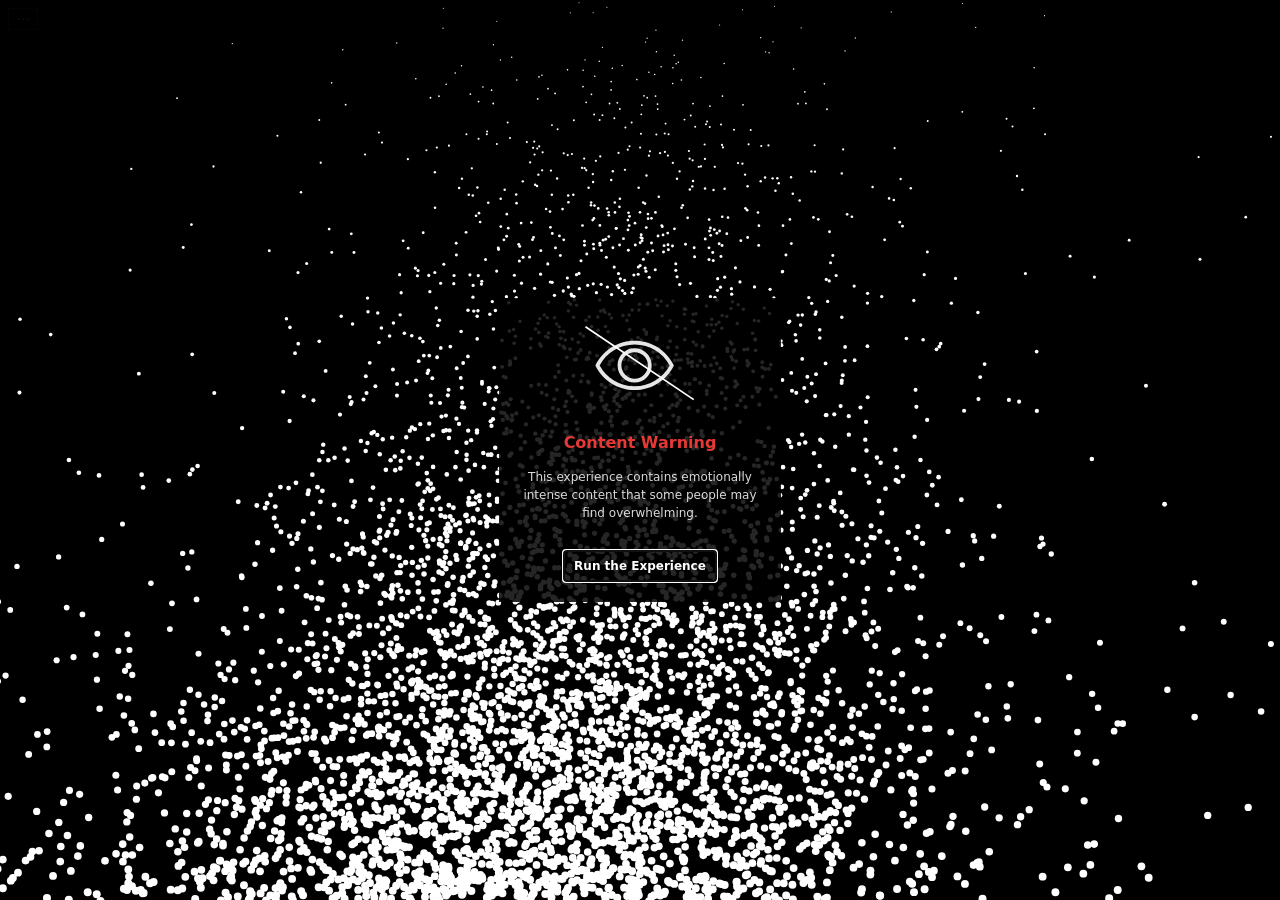
<file: index.html>
<!DOCTYPE html>
<html lang="en">
<head>
<meta charset="UTF-8">
<meta name="viewport" content="width=device-width, initial-scale=1, maximum-scale=1, user-scalable=no, viewport-fit=cover">
<title>Sculpting the Silence</title>
<link rel="stylesheet" href="css/global.css">
</head>
<body>

  <!-- Persistent background point field, sits behind every stage's .frame
       (but above each stage's own .background-layer). Driven by js/field.js
       via window.Field; each stage wires up its own timing. -->
  <canvas id="field-canvas" class="field-canvas"></canvas>

  <!-- Round 8, item 4 — every dev/testing control is tucked behind this
       single "more" toggle: near-invisible, top-left, pulled out of the
       normal tab order (tabindex="-1") — not part of the exhibition flow
       a regular visitor would ever see or reach. See shared.js's
       setupDevMoreMenu(). -->
  <button type="button" class="dev-more-toggle" id="dev-more-toggle-btn" tabindex="-1" aria-label="Dev tools">&#8943;</button>

  <div class="dev-more-panel" id="dev-more-panel" hidden>
    <div class="dev-more-panel__section">
      <p class="dev-more-panel__heading">Stages</p>
      <!-- Dev/testing only: one button per stage, jumps straight there,
           skipping everything before it. See shared.js's
           setupDevStageSkipButtons() — populated there, empty here since
           the button count follows TOTAL_STAGES rather than being
           hardcoded. -->
      <div class="dev-stage-skip" id="dev-stage-skip"></div>
    </div>

    <div class="dev-more-panel__section">
      <p class="dev-more-panel__heading">Settings</p>
      <!-- Dev/testing only: on-screen buttons that toggle frame/field
           visibility live, independent of the ?screen= URL param (which
           can still be used to set the initial state), plus a manual
           full-reload reset and a one-click entries-registry clear. See
           shared.js's setupDevScreenToggleButtons()/
           setupDevResetEntriesButton()/setupDevRefreshButton(). -->
      <div class="dev-screen-toggles" id="dev-screen-toggles">
        <button type="button" class="dev-screen-toggles__btn" id="dev-toggle-frame-btn">Frame</button>
        <button type="button" class="dev-screen-toggles__btn" id="dev-toggle-field-btn">Field</button>
        <button type="button" class="dev-screen-toggles__btn" id="dev-reset-entries-btn">Reset entries</button>
        <button type="button" class="dev-screen-toggles__btn" id="dev-refresh-btn">Refresh</button>
      </div>
    </div>
  </div>

  <!-- Stage 1: Content Warning -->
  <section id="stage-1" class="stage stage-1 is-active" data-stage="1">
    <div class="background-layer" style="background-image: url('assets/images/s1_banner_sensitive_content_img.png');"></div>
    <div class="frame">
      <!-- See .moment-content-box in global.css — replaces the old
           .frame--intro frosted-blur treatment (removed) with the same
           dark panel used everywhere else. -->
      <div class="moment-content-box moment-content-box--s1-warning">
        <img class="stage-1__icon" src="assets/icons/s1_sensetive_content_icon.svg" alt="" width="110" height="91">
        <h1 class="frame__title stage-1__title">Content Warning</h1>
        <p class="frame__body stage-1__body">This experience contains emotionally intense content that some people may find overwhelming.</p>
        <button type="button" class="button" id="stage-1-continue-btn">Run the Experience</button>
      </div>
    </div>
  </section>

  <!-- Stage 2: automatic sequence — social feeds video, blackout graph, gunfire warning -->
  <section id="stage-2" class="stage stage-2" data-stage="2">
    <div class="background-layer stage-2__background"></div>

    <!-- Mirrors the load_anim_1/load_anim_2 spinner beats that play in
         .frame right after the video ends (see stage2.js's
         playFieldSpinnerSequence) onto the field layer itself, so the
         field-only dev screen also gets a loading indicator during that
         pause. Deliberately NOT a ".moment" — it isn't part of the
         moments[] queue below, and .moment.is-active is toggled wholesale
         by that queue's own activate(), which would otherwise fight this
         element's visibility. Always flex-centered; renders nothing when
         empty and shows the spinner exactly when STS.runSpinner populates
         it. Sits right after .background-layer so field.js's canvas
         reparenting (which also inserts immediately after
         .background-layer) lands *between* the two on first run, giving
         the stacking order background-layer, canvas, this, .frame. -->
    <div class="stage-2__moment--field-spinner" id="stage-2-field-spinner"></div>

    <div class="frame stage-2__frame">

      <div class="moment stage-2__moment stage-2__moment--video is-active" id="stage-2-moment-video" data-moment="1">
        <!-- No static autoplay attribute here — a bare autoplay video stays
             a live DOM element even while hidden (display:none doesn't
             pause media), so the browser could play it (with sound) right
             on page load once autoplay-with-sound was already permitted
             for this origin in the same session (e.g. after the idle
             reset's reload) — bypassing stage2.js's own load()+play()
             trigger entirely. Playback is driven solely by that JS trigger
             instead, exactly when stage 2's moment begins. -->
        <video id="stage-2-video" class="stage-2__video" src="assets/video/s2_protest_socialmedia_feeds_vid.mp4" playsinline preload="none"></video>
      </div>

      <!-- Reused for every spinner-only beat (load_anim_1/2 before the
           cutoff moment, and the load_anim_1 stand-in for the disabled
           s2_mom_04) — content is injected by STS.runSpinner. -->
      <div class="moment stage-2__moment stage-2__moment--spinner" id="stage-2-moment-spinner"></div>

      <div class="moment stage-2__moment stage-2__moment--cutoff" id="stage-2-moment-cutoff" data-moment="2">
        <!-- See .moment-content-box in global.css. Purely additive: same
             two children as before, unchanged. -->
        <div class="moment-content-box moment-content-box--s2-cutoff">
          <p class="frame__body" id="stage-2-cutoff-text"></p>
          <div class="counter-widget">
            <p class="counter-number" id="stage-2-counter-number"></p>
            <p class="counter-caption" id="stage-2-counter-caption"></p>
          </div>
        </div>
      </div>

      <div class="moment stage-2__moment stage-2__moment--gunfire" id="stage-2-moment-gunfire" data-moment="3">
        <!-- See .moment-content-box in global.css. Purely additive: same
             three children as before, unchanged (currently unused while
             ENABLE_S2_MOM_04 is false in stage2.js). -->
        <div class="moment-content-box moment-content-box--s2-gunfire">
          <p class="frame__body" id="stage-2-gunfire-text"></p>
          <div class="waveform-indicator" id="stage-2-waveform">
            <span class="waveform-indicator__bar"></span>
            <span class="waveform-indicator__bar"></span>
            <span class="waveform-indicator__bar"></span>
            <span class="waveform-indicator__bar"></span>
            <span class="waveform-indicator__bar"></span>
            <span class="waveform-indicator__bar"></span>
            <span class="waveform-indicator__bar"></span>
            <span class="waveform-indicator__bar"></span>
            <span class="waveform-indicator__bar"></span>
            <span class="waveform-indicator__bar"></span>
            <span class="waveform-indicator__bar"></span>
            <span class="waveform-indicator__bar"></span>
            <span class="waveform-indicator__bar"></span>
            <span class="waveform-indicator__bar"></span>
          </div>
          <audio id="stage-2-gunshot-audio" src="assets/audio/s2_gunshot_warning_snd.mp3" preload="none"></audio>
        </div>
      </div>

    </div>

    <div class="moment stage-2__moment--blackout" id="stage-2-moment-blackout"></div>
  </section>

  <!-- Stage 3: message moments — button-driven attempt ladders -->
  <section id="stage-3" class="stage stage-3" data-stage="3">
    <div class="background-layer stage-3__background"></div>
    <div class="frame stage-3__frame">
      <div class="message-moment" id="stage-3-moment-mount"></div>
    </div>
    <audio id="stage-3-gunshot-audio" src="assets/audio/s3_gunshot_snd.mp3" preload="none" loop></audio>
    <audio id="stage-3-underscore-audio" src="assets/audio/s3_underscore_loop.mp3" preload="none" loop></audio>
  </section>

  <!-- Stage 4: name moments — button-driven, ending in one auto-advancing moment -->
  <section id="stage-4" class="stage stage-4" data-stage="4">
    <div class="background-layer stage-4__background"></div>
    <div class="frame stage-4__frame">
      <div class="message-moment" id="stage-4-moment-mount"></div>
    </div>
  </section>

  <!-- Stage 5: "#11780" choice screen (s4_mom_22), branching to the closing
       form (s4_mom_23) or straight past it, then the collective board (s5_mom_24) -->
  <section id="stage-5" class="stage stage-5" data-stage="5">
    <div class="background-layer stage-5__background"></div>
    <div class="frame stage-5__frame">
      <div class="message-moment" id="stage-5-moment-mount"></div>
    </div>

    <!-- s5_mom_24 — full-viewport collective board, not a .frame card.
         Hidden until s5_mom_23's closing statement finishes typing.
         PRESERVED AS A FALLBACK — the new shared final scene below is the
         current default (see stage4-5.js's USE_NEW_FINAL_SCENE flag); this
         old board is left fully intact, untouched, so flipping that flag
         back reverts to it instantly. -->
    <div class="collective-board" id="stage-5-board" hidden>
      <p class="collective-board__footer" id="stage-5-board-footer"></p>
      <button type="button" class="collective-board__export-btn" id="stage-5-board-export-btn">Export</button>
      <div class="collective-board__names" id="stage-5-board-names"></div>
      <div class="collective-board__tooltip" id="stage-5-board-tooltip" hidden></div>
    </div>

    <!-- New shared final scene (js/final-scene.js) — a fixed deterministic
         dot pattern, identical between this canvas and field.js's own
         #field-canvas once Field.startFinalScene() switches it over. A
         separate, independently toggleable section from #stage-5-board
         above, not a replacement of it. -->
    <div class="final-scene" id="stage-5-final-scene" hidden>
      <canvas id="stage-5-final-scene-canvas" class="final-scene__canvas"></canvas>
      <p class="final-scene__footer">Thank you for calling them out of silence.</p>
    </div>
  </section>

  <script src="js/shared.js"></script>
  <script src="js/final-scene.js"></script>
  <script src="js/field.js"></script>
  <script src="js/stage1.js"></script>
  <script src="js/stage2.js"></script>
  <script src="js/stage3.js"></script>
  <script src="data/seed-entries.js"></script>
  <script src="js/stage4-5.js"></script>
</body>
</html>
</file>
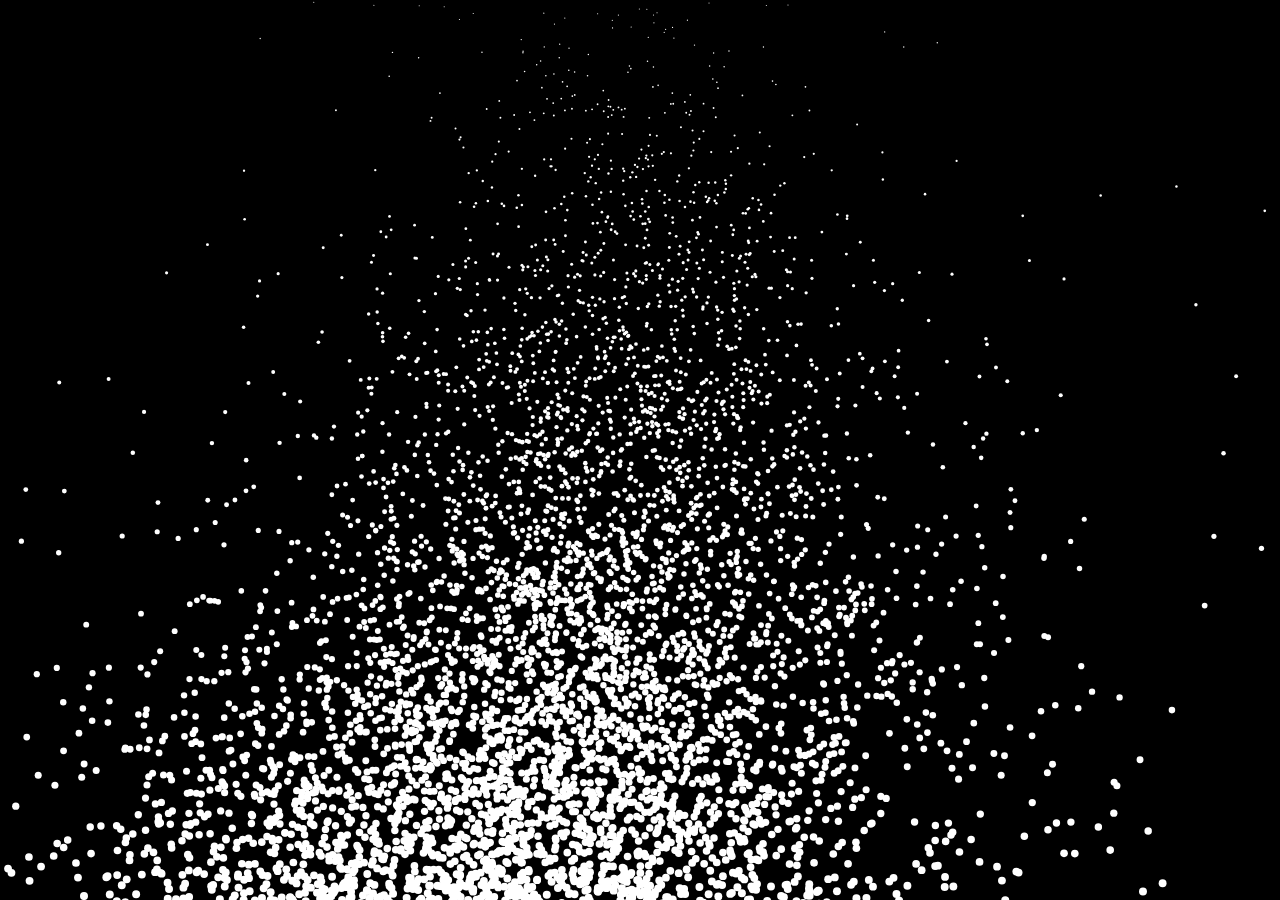
<file: prototypes/field-default.html>
<!doctype html>
<html lang="en">
<head>
<meta charset="utf-8">
<title>Point Field — Default Prototype</title>
<style>
  html, body {
    margin: 0;
    padding: 0;
    width: 100%;
    height: 100%;
    background: #000;
    overflow: hidden;
  }
  canvas {
    display: block;
    width: 100vw;
    height: 100vh;
  }
</style>
</head>
<body>
<canvas id="field"></canvas>
<script>
(function () {
  "use strict";

  // ---- Tunable constants -------------------------------------------------

  // Perspective — size gradient from the vanishing point (top) to nearest (bottom)
  var MIN_DOT_SIZE = 1;                 // px radius at the vanishing point (top)
  var MAX_DOT_SIZE = 8;                 // px radius at the nearest point (bottom)

  // The channel ("main street") — a single curved path dots flow along
  var CHANNEL_CURVE_PX = 140;           // how far left the channel drifts by the bottom
  var CHANNEL_FALLOFF = 6;              // higher = tighter channel (density falls off faster
                                         // with horizontal distance from the curve)
  var CHANNEL_CORE_BAND_FRAC = 0.025;   // width (as a fraction of screen width) of the flat
                                         // "core band" straddling the curve where density stays
                                         // at its maximum, before the falloff begins
  var DENSITY_TOP_TO_BOTTOM_BIAS = 2.4; // higher = channel density increases more steeply
                                         // toward the bottom (matches perspective)

  // Starting populations (scaled up several times over for a much denser field, while still
  // well within what canvas 2D can comfortably redraw every frame)
  var CHANNEL_DOT_COUNT = 4800;         // population 1: already inside the channel
  var SIDE_STREET_DOT_COUNT = 560;      // population 2: on-screen, outside the channel
  var SIDE_STREET_SPREAD = 3;           // how much wider than the channel's own falloff the
                                         // side-street scatter is (sparser, wider spread)
  var OFFSCREEN_DOT_COUNT = 880;        // population 3: start entirely off-screen

  // Timing — this is a ONE-TIME, bounded animation, not a loop
  var DURATION_MS = 40000;              // active window (~stage 2's video length)
  var OFFSCREEN_ENTRY_RATE = 24;        // off-screen dots entering the frame per second,
                                         // spread across the duration (never a batch) — scaled
                                         // up alongside OFFSCREEN_DOT_COUNT so entries still
                                         // finish spreading across the same ~40s window

  // Density-based speed, expressed directly in px/sec so the values here are concrete
  // regardless of viewport height
  var MIN_SPEED = 4;                    // px/sec, densest areas
  var MAX_SPEED = 5;                    // px/sec, sparsest areas
  var CONVERGE_RATE = 0.6;              // 1/sec, how fast a side-street/off-screen dot's
                                         // offset collapses into the channel at top speed

  var JITTER_AMOUNT = 1.4;              // px, idle wobble amplitude
  var JITTER_SPEED = 1.0;               // idle wobble oscillation speed multiplier
  var ENTRY_STAGGER_SECONDS = 1.5;      // small random stagger so dots of a kind don't all
                                         // start moving in perfect unison

  // Path wobble — a proportion of side-street/off-screen dots take a slightly winding path
  // toward the channel instead of a dead-straight line, via a smooth noise offset applied
  // perpendicular to their direction of travel (roughly lateral, since travel is mostly
  // top-to-bottom)
  var WOBBLE_PROPORTION = 0.4;          // fraction of non-channel dots that get any wobble at all
  var WOBBLE_AMOUNT = 34;               // px, max lateral wobble offset (strongly pronounced)
  var WOBBLE_FREQUENCY = 8;             // noise "waves" per full top-to-bottom journey —
                                         // higher = more winding/frequent turns
  // -------------------------------------------------------------------------

  var canvas = document.getElementById("field");
  var ctx = canvas.getContext("2d");

  var width = 0;
  var height = 0;

  var dots = [];
  var lastFrameTime = 0;
  var elapsedSec = 0;
  var durationSec = DURATION_MS / 1000;
  var animationDone = false;

  function resize() {
    width = window.innerWidth;
    height = window.innerHeight;
    canvas.width = width;
    canvas.height = height;
    generateDots();
    lastFrameTime = 0;
    elapsedSec = 0;
    animationDone = false;
  }

  function gaussianRandom() {
    var u = 1 - Math.random();
    var v = Math.random();
    return Math.sqrt(-2 * Math.log(u)) * Math.cos(2 * Math.PI * v);
  }

  function clamp01(v) {
    return v < 0 ? 0 : v > 1 ? 1 : v;
  }

  // x position of the channel at depth t (0 = vanishing point/top, 1 = nearest/bottom).
  // Squared term makes the curve start nearly vertical and lean gradually left with depth.
  function channelXAt(t) {
    return width / 2 - CHANNEL_CURVE_PX * (t * t);
  }

  function sizeAt(t) {
    return MIN_DOT_SIZE + (MAX_DOT_SIZE - MIN_DOT_SIZE) * clamp01(t);
  }

  // How wide the channel's falloff is at a given depth (widens with depth, perspective).
  function channelSigmaAt(t) {
    return (width / CHANNEL_FALLOFF) * (0.3 + 0.7 * clamp01(t));
  }

  // Local dot density near the channel at (t, offset): 0 (sparse) .. 1 (densest). Density is
  // flat at its maximum within a small core band straddling the curve, then falls off with
  // gaussian falloff beyond that band, rather than peaking at a single point.
  function densityAt(t, offset) {
    var sigma = channelSigmaAt(t);
    var coreHalfWidth = (width * CHANNEL_CORE_BAND_FRAC) / 2;
    var beyondCore = Math.max(0, Math.abs(offset) - coreHalfWidth);
    var lateral = Math.exp(-(beyondCore * beyondCore) / (2 * sigma * sigma));
    var vertical = Math.pow(clamp01(t), DENSITY_TOP_TO_BOTTOM_BIAS);
    return vertical * lateral;
  }

  // Forward-drift pace in px/sec: MAX_SPEED in sparse areas, easing down to MIN_SPEED as
  // density rises.
  function speedAt(t, offset) {
    var density = densityAt(t, offset);
    return MAX_SPEED - (MAX_SPEED - MIN_SPEED) * density;
  }

  // Minimal smooth 1D value noise (Perlin-style) — no external deps. Continuous and organic-
  // looking as x increases, unlike raw per-frame randomness.
  function noiseHashAt(n) {
    var s = Math.sin(n * 127.1) * 43758.5453123;
    return s - Math.floor(s);
  }

  function noise1D(x) {
    var i = Math.floor(x);
    var f = x - i;
    var u = f * f * (3 - 2 * f);
    return noiseHashAt(i) + (noiseHashAt(i + 1) - noiseHashAt(i)) * u;
  }

  // Perpendicular-to-travel wobble offset for a dot, in px. Zero for dots that weren't
  // assigned a wobble, or for channel dots (which already ride the channel itself).
  function wobbleAt(d) {
    if (!d.hasWobble) return 0;
    var n = noise1D(d.t * WOBBLE_FREQUENCY + d.noiseSeed);
    return (n - 0.5) * 2 * WOBBLE_AMOUNT;
  }

  function randomJitterPhases() {
    return {
      phaseX: Math.random() * Math.PI * 2,
      phaseY: Math.random() * Math.PI * 2,
      freqX: 0.6 + Math.random() * 0.6,
      freqY: 0.6 + Math.random() * 0.6
    };
  }

  function makeDot(t, offset, isChannelDot, entryTimeSec) {
    var phases = randomJitterPhases();
    return {
      t: t,
      offset: offset,
      isChannelDot: isChannelDot,
      entryTimeSec: entryTimeSec,
      hasWobble: !isChannelDot && Math.random() < WOBBLE_PROPORTION,
      noiseSeed: Math.random() * 1000,
      phaseX: phases.phaseX,
      phaseY: phases.phaseY,
      freqX: phases.freqX,
      freqY: phases.freqY
    };
  }

  // Population 1: already inside the channel, tightly bound to its density falloff.
  function makeChannelDot() {
    var t = Math.pow(Math.random(), 1 / DENSITY_TOP_TO_BOTTOM_BIAS);
    var offset = gaussianRandom() * channelSigmaAt(t);
    return makeDot(t, offset, true, 0);
  }

  // Population 2: on-screen, outside the channel — sparser, wider spread, no entry delay.
  function makeSideStreetDot() {
    var t = Math.random();
    var offset = gaussianRandom() * channelSigmaAt(t) * SIDE_STREET_SPREAD;
    var entryTimeSec = Math.random() * ENTRY_STAGGER_SECONDS;
    return makeDot(t, offset, false, entryTimeSec);
  }

  // A point just outside the canvas bounds, near an edge.
  function offscreenPoint() {
    var margin = Math.min(width, height) * 0.25;
    var r = Math.random();
    var x, y;
    if (r < 0.4) {
      x = -Math.random() * margin;
      y = Math.random() * height * 0.7;
    } else if (r < 0.8) {
      x = width + Math.random() * margin;
      y = Math.random() * height * 0.7;
    } else if (r < 0.9) {
      x = Math.random() * width;
      y = -Math.random() * margin;
    } else {
      x = Math.random() * width;
      y = height + Math.random() * margin * 0.5;
    }
    return { x: x, y: y };
  }

  // Population 3: start entirely off-screen, entering the frame over time at a steady rate,
  // spread across the whole duration so the edges never run dry or dump in a batch.
  function makeOffscreenDot(index) {
    var p = offscreenPoint();
    var t = clamp01(p.y / height);
    var offset = p.x - channelXAt(t);
    var entryTimeSec = (index / OFFSCREEN_ENTRY_RATE) + Math.random() * ENTRY_STAGGER_SECONDS;
    return makeDot(t, offset, false, entryTimeSec);
  }

  function generateDots() {
    dots = [];
    var i;
    for (i = 0; i < CHANNEL_DOT_COUNT; i++) dots.push(makeChannelDot());
    for (i = 0; i < SIDE_STREET_DOT_COUNT; i++) dots.push(makeSideStreetDot());
    for (i = 0; i < OFFSCREEN_DOT_COUNT; i++) dots.push(makeOffscreenDot(i));
  }

  function updateDots(dt) {
    for (var i = 0; i < dots.length; i++) {
      var d = dots[i];
      if (elapsedSec < d.entryTimeSec) continue;

      var speed = speedAt(d.t, d.offset); // px/sec
      d.t += (speed / height) * dt;

      if (!d.isChannelDot) {
        // Ease the offset into the channel at a rate tied to the same density-driven pace.
        var decay = CONVERGE_RATE * (speed / MAX_SPEED);
        d.offset *= Math.exp(-decay * dt);
      }
    }
  }

  function jitter(nowSec, phase, freq) {
    return JITTER_AMOUNT * Math.sin(nowSec * JITTER_SPEED * freq + phase);
  }

  function draw(nowSec) {
    ctx.fillStyle = "#000";
    ctx.fillRect(0, 0, width, height);
    ctx.fillStyle = "#fff";

    for (var i = 0; i < dots.length; i++) {
      var d = dots[i];
      if (elapsedSec < d.entryTimeSec) continue;

      var x = channelXAt(d.t) + d.offset + wobbleAt(d) + jitter(nowSec, d.phaseX, d.freqX);
      var y = d.t * height + jitter(nowSec, d.phaseY, d.freqY);

      // Dots continue past the bottom edge (passing by, not stopping dead) — no need to
      // clamp or cull, the canvas simply won't render points outside its bounds.
      ctx.beginPath();
      ctx.arc(x, y, sizeAt(d.t) / 2, 0, Math.PI * 2);
      ctx.fill();
    }
  }

  function tick(now) {
    if (animationDone) return;

    var dt = lastFrameTime ? Math.min((now - lastFrameTime) / 1000, 0.05) : 0;
    lastFrameTime = now;
    elapsedSec = Math.min(elapsedSec + dt, durationSec);

    updateDots(dt);
    draw(now / 1000);

    if (elapsedSec >= durationSec) {
      animationDone = true;
      return;
    }

    requestAnimationFrame(tick);
  }

  window.addEventListener("resize", resize);
  resize();
  requestAnimationFrame(tick);
})();
</script>
</body>
</html>
</file>
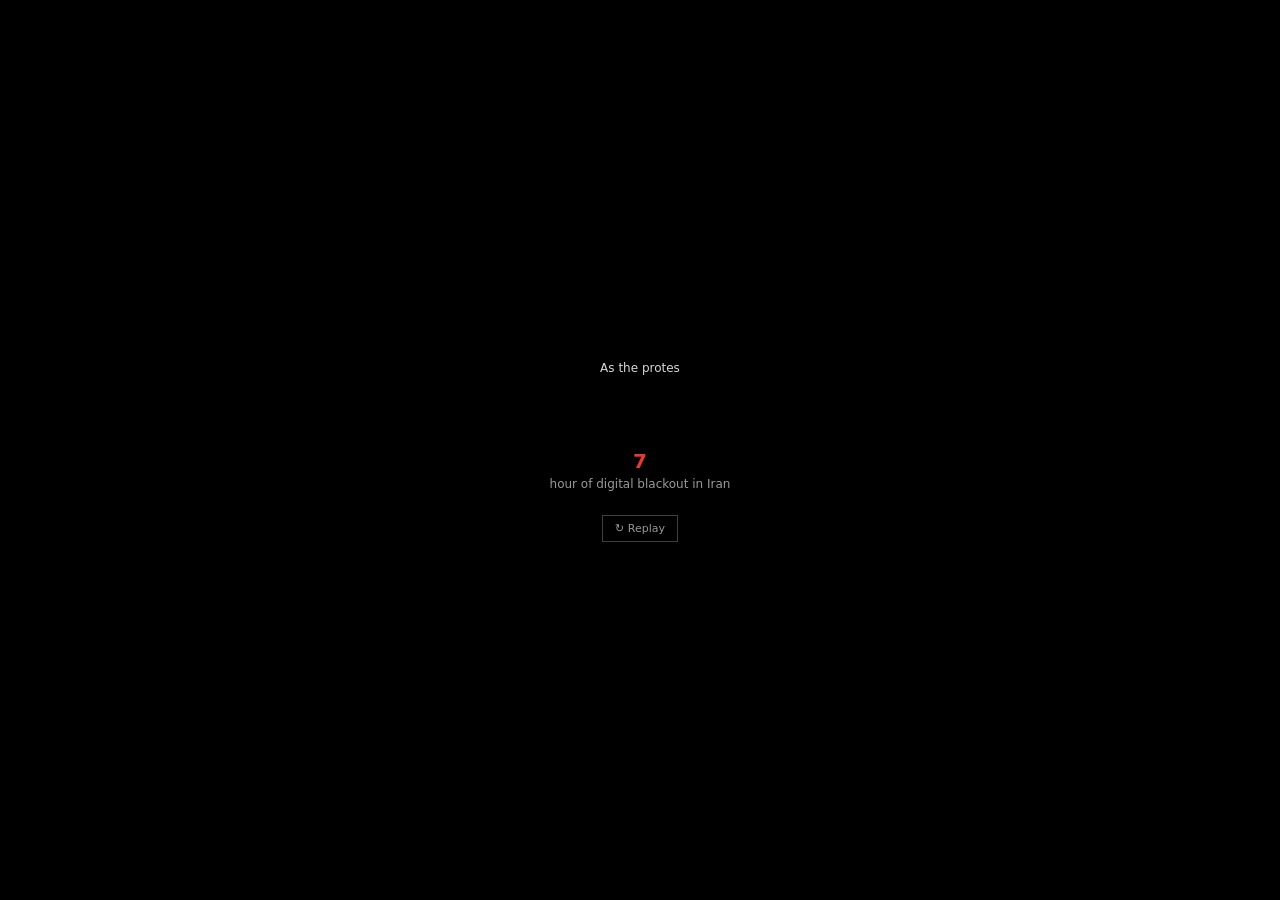
<file: prototypes/netblocks-chart.html>
<!DOCTYPE html>
<html lang="en">
<head>
<meta charset="UTF-8">
<meta name="viewport" content="width=device-width, initial-scale=1">
<title>Netblocks counter prototype — hours-to-days escalation</title>
<style>
  /* Same design tokens as css/global.css (:root), copied in since this
     prototype is standalone and doesn't load the site's stylesheet. */
  :root {
    color-scheme: dark;
    --color-fg: #ffffff;
    --font-family: system-ui, -apple-system, "Segoe UI", Roboto, sans-serif;

    --font-size-title: 16px;
    --font-weight-title: 700;

    --font-size-body: 12px;
    --font-weight-body: 400;
    --line-height-body: 1.5;
  }

  body {
    margin: 0;
    min-height: 100vh;
    display: flex;
    align-items: center;
    justify-content: center;
    background: #000;
    font-family: var(--font-family);
    color: var(--color-fg);
  }

  .proto-frame {
    width: 402px;
    max-width: 92vw;
    box-sizing: border-box;
    padding: 24px;
    text-align: center; /* matches .frame — .frame__body/.frame__title rely on this for centering */
  }

  /* Same tokens/rules as .frame__body in css/global.css. The main typed
     sentence — unchanged, except for the reserved min-height below: sized
     for the tallest expected wrap (~4 lines at max-width: 40ch) so the
     counter widget beneath it never shifts, whether mid-type or between
     texts of different lengths. */
  .proto-text {
    font-size: var(--font-size-body);
    font-weight: var(--font-weight-body);
    line-height: var(--line-height-body);
    color: var(--color-fg);
    opacity: 0.85;
    margin: 0;
    max-width: 40ch;
    margin-inline: auto;
    min-height: calc(var(--font-size-body) * var(--line-height-body) * 4);
  }

  .counter-widget {
    margin-top: 20px;
  }

  /* Line 1 — just the number. Same size/weight token as .frame__title,
     per the earlier pass — just recolored red for emphasis. */
  .counter-number {
    font-size: calc(var(--font-size-title) + 4px);
    font-weight: var(--font-weight-title);
    line-height: 1;
    color: #e53935;
    margin: 0;
  }

  /* Line 2 — unit word + description merged into one phrase (e.g. "day
     of digital blackout in Iran"), replacing the old separate unit label
     and static caption. Styled as a smaller descriptive label. */
  .counter-caption {
    font-size: var(--font-size-body);
    font-weight: var(--font-weight-body);
    color: var(--color-fg);
    opacity: 0.6;
    margin: 6px 0 0;
  }

  .proto-replay {
    margin-top: 24px;
    background: transparent;
    border: 1px solid rgba(255, 255, 255, 0.25);
    color: rgba(255, 255, 255, 0.6);
    font-family: inherit;
    font-size: 11px;
    padding: 6px 12px;
    cursor: pointer;
  }

  .proto-replay:hover { color: #fff; border-color: rgba(255, 255, 255, 0.5); }
</style>
</head>
<body>

  <div class="proto-frame">
    <p class="proto-text" id="proto-text"></p>

    <div class="counter-widget">
      <p class="counter-number" id="counter-number"></p>
      <p class="counter-caption" id="counter-caption"></p>
    </div>

    <button type="button" class="proto-replay" id="proto-replay">↻ Replay</button>
  </div>

<script>
(function () {
  "use strict";

  /* ------------------------------------------------------------------
     Standalone prototype — not wired into the main site yet. Text types
     out at the top; at the same instant, a red counter below it sprints
     0-23 (caption: "hour of digital blackout in Iran") then switches to
     counting 1-18 (caption: "day of digital blackout in Iran"), holding
     on "18+". The counter's total duration is derived from the typing
     duration (text.length / charsPerSecond) so both animations start
     together and land at roughly the same moment, regardless of future
     edits to the text or typing speed.
     ------------------------------------------------------------------ */

  function typeText(element, text, charsPerSecond, onComplete) {
    if (!element) return function () {};

    var intervalMs = 1000 / (charsPerSecond || 30);
    var i = 0;
    element.textContent = "";

    var timer = setInterval(function () {
      i += 1;
      element.textContent = text.slice(0, i);
      if (i >= text.length) {
        clearInterval(timer);
        if (onComplete) onComplete();
      }
    }, intervalMs);

    return function stopTyping() {
      clearInterval(timer);
    };
  }

  var INTRO_TEXT = "As the protests peaked, the government completely blacked out all communication channels in Iran.";
  var TYPE_CHARS_PER_SECOND = 14;

  var HOURS_MAX = 23;
  var HOUR_TICKS = HOURS_MAX + 1; // firings to display 1..23, then one more to detect >23 and switch

  var DAYS_MAX = 18;
  var DAY_TICKS = DAYS_MAX - 1; // firings to walk from the immediate "1" up to the final "18"

  // Share of the total duration spent in the (faster) hour sprint before
  // handing off to the (slower) day count — tune to taste.
  var HOUR_PHASE_DURATION_SHARE = 0.45;

  var counterNumberEl = document.getElementById("counter-number");
  var counterCaptionEl = document.getElementById("counter-caption");

  function setCounter(numberText, unit) {
    counterNumberEl.textContent = numberText;
    counterCaptionEl.textContent = unit ? unit + " of digital blackout in Iran" : "";
  }

  // Counts 0 -> HOURS_MAX (caption unit "hour") then 1 -> DAYS_MAX
  // (caption unit "day"), timed to finish at totalDurationMs from now
  // (hour phase gets HOUR_PHASE_DURATION_SHARE of it, day phase gets the
  // rest). The final value is shown as "18+" (trailing plus), not plain
  // "18". Returns a stop function so a replay can cancel an in-flight run.
  function playEscalatingCounter(totalDurationMs) {
    var hourStepMs = (totalDurationMs * HOUR_PHASE_DURATION_SHARE) / HOUR_TICKS;
    var dayStepMs = (totalDurationMs * (1 - HOUR_PHASE_DURATION_SHARE)) / DAY_TICKS;

    var hourTimer = null;
    var dayTimer = null;

    function stop() {
      if (hourTimer) clearInterval(hourTimer);
      if (dayTimer) clearInterval(dayTimer);
    }

    function startDaysPhase() {
      var day = 1;
      setCounter(String(day), "day");
      dayTimer = setInterval(function () {
        day += 1;
        if (day >= DAYS_MAX) {
          clearInterval(dayTimer);
          setCounter(DAYS_MAX + "+", "day");
          return;
        }
        setCounter(String(day), "day");
      }, dayStepMs);
    }

    var hour = 0;
    setCounter(String(hour), "hour");
    hourTimer = setInterval(function () {
      hour += 1;
      if (hour > HOURS_MAX) {
        clearInterval(hourTimer);
        startDaysPhase();
        return;
      }
      setCounter(String(hour), "hour");
    }, hourStepMs);

    return stop;
  }

  var textEl = document.getElementById("proto-text");
  var replayBtn = document.getElementById("proto-replay");
  var stopTyping = null;
  var stopCounter = null;

  function playSequence() {
    if (stopTyping) stopTyping();
    if (stopCounter) stopCounter();
    textEl.textContent = "";
    setCounter("", "");

    // Both start in this same call, at the same instant. The counter's
    // total duration is derived from how long the typing will take, so
    // the two land together without either waiting on the other.
    var typingDurationMs = (INTRO_TEXT.length / TYPE_CHARS_PER_SECOND) * 1000;

    stopTyping = typeText(textEl, INTRO_TEXT, TYPE_CHARS_PER_SECOND);
    stopCounter = playEscalatingCounter(typingDurationMs);
  }

  replayBtn.addEventListener("click", playSequence);

  playSequence();
})();
</script>
</body>
</html>
</file>
<file: css/global.css>
/* ==========================================================================
   Sculpting the Silence — Global base styles
   These rules apply to every stage. Stage-specific styles should live in
   their own scoped classes/files and build on top of this foundation.
   ========================================================================== */

:root {
  --color-fg: #ffffff;
  --font-family: system-ui, -apple-system, "Segoe UI", Roboto, sans-serif;

  --font-size-title: 16px;
  --font-weight-title: 700;

  --font-size-body: 12px;
  --font-weight-body: 400;
  --line-height-body: 1.5;

  --font-size-button: 12px;
  --font-weight-button: 600;

  --button-padding-block: 8px;
  --button-padding-inline: 10px;
  --button-radius: 0;
  --button-border: 1.5px solid var(--color-fg);

  --frame-max-width: 402px;
  --frame-radius: 0;
  --frame-padding: 32px;
}

* {
  box-sizing: border-box;
}

html,
body {
  width: 100%;
  height: 100%;
  margin: 0;
  padding: 0;
  overflow: hidden;
  font-family: var(--font-family);
  color: var(--color-fg);
  -webkit-user-select: none;
  user-select: none;
}

/* Full-bleed background layer. Stages set their own background-image
   inline or via a stage-specific modifier class. */
.background-layer {
  position: fixed;
  inset: 0;
  width: 100vw;
  height: 100dvh;
  background-size: cover;
  background-position: center;
  background-repeat: no-repeat;
  z-index: 0;
}

/* Persistent background point field (js/field.js via window.Field) — a
   single full-viewport canvas. field.js physically reparents this same
   node (preserving its bitmap/context/animation state) to be a child of
   whichever .stage is currently active, right after that stage's own
   .background-layer: .stage uses position:fixed, which always forms its
   own stacking context regardless of z-index, so as an outside sibling
   this canvas could only ever paint entirely behind or entirely in front
   of a stage's full contents as one atomic block — no z-index value can
   slot it "between" .background-layer and .frame. Once nested inside the
   active stage, plain DOM order does the right thing instead:
   background-layer, then this canvas, then .frame on top. Deliberately
   has NO explicit z-index — see field.js's reparentIntoActiveStage().
   Purely decorative — never intercepts input. */
.field-canvas {
  position: fixed;
  inset: 0;
  width: 100vw;
  height: 100dvh;
  pointer-events: none;
}

/* Dev/testing screen modes (see shared.js's STS.screenMode) — split the
   frame and field across two windows/monitors. ?screen=field shows only
   this canvas (the .frame is hidden here; the canvas itself is hidden the
   other way, via Field.setVisible(false), when ?screen=frame). Default
   (no param, "combined") shows both together as already built. */
html[data-screen-mode="field"] .frame {
  display: none;
}

/* Same mechanism, driven by the on-screen frame toggle button instead of
   the URL param — see shared.js's setupDevScreenToggleButtons(). */
html.frame-hidden .frame {
  display: none;
}

/* Round 8, item 4 — dev tools are now tucked behind this single "more"
   toggle instead of sitting permanently on screen: a near-invisible "..."
   in the top-left corner (see setupDevMoreMenu() in shared.js), deliberately
   NOT part of the normal exhibition flow — opacity stays low even on
   hover/focus (unlike every other dev button here, which brightens to
   fully opaque), and it's pulled out of the regular tab order
   (tabindex="-1" in the HTML) so a keyboard user tabbing through the page
   never lands on it by accident. Still a real, clickable/tappable element
   for anyone who knows to look for it — not display:none — just visually
   quiet enough that a regular visitor exploring the kiosk has no reason to
   ever notice or reach it. */
.dev-more-toggle {
  position: fixed;
  left: 8px;
  top: 8px;
  z-index: 1001;
  padding: 4px 8px;
  border: 1px solid rgba(255, 255, 255, 0.15);
  border-radius: 0;
  background: rgba(0, 0, 0, 0.25);
  color: rgba(255, 255, 255, 0.6);
  font-family: inherit;
  font-size: 12px;
  line-height: 1;
  cursor: pointer;
  opacity: 0.12;
  transition: opacity 0.15s ease;
}

.dev-more-toggle:hover,
.dev-more-toggle:focus-visible {
  opacity: 0.5;
}

/* The panel itself is a plain, fully-visible dev panel once opened — only
   the toggle above needs to stay quiet; there's no reason to also hide
   the controls FROM the person who already deliberately opened them. */
.dev-more-panel {
  position: fixed;
  left: 8px;
  top: 34px;
  z-index: 1000;
  display: flex;
  flex-direction: column;
  gap: 10px;
  padding: 8px;
  background: rgba(0, 0, 0, 0.55);
  border: 1px solid rgba(255, 255, 255, 0.2);
}

.dev-more-panel[hidden] {
  display: none;
}

.dev-more-panel__heading {
  margin: 0 0 4px;
  font-family: inherit;
  font-size: 9px;
  text-transform: uppercase;
  letter-spacing: 0.05em;
  color: rgba(255, 255, 255, 0.4);
}

/* Dev/testing only — small, low-opacity buttons that toggle frame/field
   visibility live in either window, without editing the URL, plus the
   manual refresh/reset-entries buttons (round 8). Flows inside
   .dev-more-panel now rather than floating independently — see that
   container's own doc comment above for why these moved. */
.dev-screen-toggles {
  display: flex;
  flex-wrap: wrap;
  gap: 4px;
}

.dev-screen-toggles__btn {
  padding: 4px 8px;
  border: 1px solid rgba(255, 255, 255, 0.3);
  border-radius: 0;
  background: rgba(0, 0, 0, 0.4);
  color: rgba(255, 255, 255, 0.6);
  font-family: inherit;
  font-size: 10px;
  line-height: 1;
  cursor: pointer;
  opacity: 0.4;
  transition: opacity 0.15s ease;
}

.dev-screen-toggles__btn:hover,
.dev-screen-toggles__btn:focus-visible {
  opacity: 1;
}

.dev-screen-toggles__btn.is-off {
  text-decoration: line-through;
}

/* Dev/testing only — one button per stage, jumps straight there via
   goToStage() (see setupDevStageSkipButtons() in shared.js). Flows inside
   .dev-more-panel now (round 8) rather than floating independently along
   the left edge — see that container's own doc comment above. */
.dev-stage-skip {
  display: flex;
  flex-direction: column;
  gap: 4px;
}

.dev-stage-skip__btn {
  padding: 4px 8px;
  border: 1px solid rgba(255, 255, 255, 0.3);
  border-radius: 0;
  background: rgba(0, 0, 0, 0.4);
  color: rgba(255, 255, 255, 0.6);
  font-family: inherit;
  font-size: 10px;
  line-height: 1;
  text-align: left;
  cursor: pointer;
  opacity: 0.4;
  transition: opacity 0.15s ease;
}

.dev-stage-skip__btn:hover,
.dev-stage-skip__btn:focus-visible {
  opacity: 1;
}

/* Centered content frame, fixed design width that shrinks on narrow
   viewports. Sits above the background layer. Plain by default — content
   legibility over a stage's own background image/video is handled per-
   moment by .moment-content-box (see stage 1's own use of it below), not
   by this element itself. */
.frame {
  position: relative;
  z-index: 1;
  width: min(92vw, 402px, calc(92dvh * 402 / 874));
  aspect-ratio: 402 / 874;
  min-width: 320px;
  margin: 0 auto;
  padding: var(--frame-padding);
  display: flex;
  flex-direction: column;
  align-items: center;
  justify-content: center;
  text-align: center;
  color: var(--color-fg);
  overflow: visible;
  border-radius: var(--frame-radius);
  --spinner-color: red; /* EXPERIMENTAL — frame's own spinner color, decoupled from the field's */
}

/* Instantly hides the card on stage advance, revealing the sharp
   background image underneath. No animation — set/removed synchronously
   in the click handler that calls goToNextStage(). */
.frame--exiting {
  display: none;
}

.frame__title {
  font-size: var(--font-size-title);
  font-weight: var(--font-weight-title);
  color: var(--color-fg);
  margin: 0;
}

.frame__body {
  font-size: var(--font-size-body);
  font-weight: var(--font-weight-body);
  line-height: var(--line-height-body);
  color: var(--color-fg);
  opacity: 0.85;
  margin: 0;
  max-width: 35ch;
  margin-inline: auto;
}

.button {
  display: inline-block;
  background: transparent;
  border: var(--button-border);
  border-radius: var(--button-radius);
  padding: var(--button-padding-block) var(--button-padding-inline);
  font-family: var(--font-family);
  font-size: var(--font-size-button);
  font-weight: var(--font-weight-button);
  color: var(--color-fg);
  cursor: pointer;
  -webkit-tap-highlight-color: transparent;
  touch-action: manipulation;
}

.button:active {
  opacity: 0.7;
}

/* Alternative/de-emphasized CTA — e.g. s4_mom_22's "Let me just read
   their stories" beside its primary "Let me be the one who speaks for
   them". Same padding/font as .button, just visually quieter — no
   border/stroke (unlike .button's own), on top of the reduced opacity. */
.button--secondary {
  border-color: transparent;
  opacity: 0.6;
}

.button--secondary:active {
  opacity: 0.4;
}

/* Stage container: each stage is a full-viewport wrapper holding its own
   background layer + frame. Only one is shown at a time. */
.stage {
  position: fixed;
  inset: 0;
  width: 100vw;
  height: 100dvh;
  display: none;
  align-items: center;
  justify-content: center;
}

.stage.is-active {
  display: flex;
}

/* ==========================================================================
   Stage 1 — Content Warning
   ========================================================================== */

.stage-1__icon {
  width: 110px;
  height: auto;
  margin-bottom: 24px;
}

.stage-1__title {
  margin-bottom: 16px;
  /* Same red as .counter-number/.counter-caption__unit elsewhere in the
     app, rather than the plain CSS "red" keyword. */
  color: #e53935;
}

.stage-1__body {
  margin-bottom: 28px;
}

/* ==========================================================================
   Stage 2 — Automatic sequence (video, blackout graph, gunfire warning)
   ========================================================================== */

.stage-2__background {
  background-color: #000000;
}

/* Fallback for stages with no direct-flow content in .frame: moments are
   absolutely positioned within it and switched instantly (no fade, per
   the global no-transition rule on stage/moment changes). */
.moment {
  position: absolute;
  inset: 0;
  display: none;
  flex-direction: column;
  align-items: center;
  justify-content: center;
  text-align: center;
  padding: var(--frame-padding);
}

.moment.is-active {
  display: flex;
}

/* FINALIZED — content wrapper, rolled out from the s2_mom_03 test to
   every other text-bearing moment (see the per-moment min-height
   modifiers below). Purely additive everywhere it's used: a new inner
   div wrapping a moment's *existing* children (no changes to their own
   classes/spacing), inside .moment/.message-moment's existing
   position/centering — never applied to that outer element itself
   (that's what made the earlier .moment-content-panel attempt awkward:
   100px padding stacked directly onto .moment's own
   position:absolute;inset:0 box left very little room). For static
   HTML moments (stage 2) the wrapper div is written directly in
   index.html; for JS-built ones (stage 4/5) shared.js's
   createMomentContentBox(containerEl) creates and appends it the same
   way, returning it so the caller appends its own children there
   instead of to containerEl.

   max-width is now percentage-based (was a fixed 300px during the
   s2_mom_03 test) — 89%, the equivalent conversion at the reference size
   that fixed value was originally chosen against: .frame's own max
   402px width minus 2x32px --frame-padding = 338px interior, and
   300/338 = 88.8% ~= 89%. Percentage instead of a fixed px value so it
   scales proportionally as .frame itself shrinks on narrower viewports
   (min(92vw, 402px, ...)), rather than staying a fixed 300px that would
   eventually exceed .frame's own interior width. width:100% (up to that
   cap) rather than shrink-to-content, so the panel's own width stays
   visually consistent regardless of exactly how much content is showing.

   min-height is NOT set here — every moment that uses this base class
   also gets one of the modifiers below, each estimated the same way the
   s2_mom_03 test's 190px was (that moment's own expected content height
   + this wrapper's own 20px top/bottom padding), so the panel comfortably
   fits its typical case without visible empty space while still being a
   floor (height:auto beyond that), not a fixed height.

   Background: 85% opacity black, finalized after the s2_mom_03 test went
   30% -> 55% -> 85% before reading as clearly legible. No backdrop-filter
   here (unlike the final scene's tooltip panel) — not part of this. */
.moment-content-box {
  display: flex;
  flex-direction: column;
  align-items: center;
  justify-content: center;
  width: 100%;
  max-width: 89%;
  padding: 20px;
  background-color: rgba(0, 0, 0, 0.85);
  border-radius: 0;
}

/* s2_mom_03 — the original test moment. Text (up to its own 4-line
   reservation) + the minutes/hours/days counter below it. */
.moment-content-box--s2-cutoff {
  min-height: 190px;
}

/* s2_mom_04 (gunfire warning) — currently disabled (ENABLE_S2_MOM_04 =
   false in stage2.js) but the code/markup stays intact, so this is ready
   if it's ever re-enabled. Short single-line warning text + the 28px-tall
   waveform indicator (48px with its own 20px margin-top). */
.moment-content-box--s2-gunfire {
  min-height: 120px;
}

/* Stage 4's 9 name moments (runNameMoment) — name (+ optional age line)
   + subtext (some quite long — several run 4-5 lines at the 35ch wrap)
   + the "Call them by name" button. Sized for a typical/longer subtext,
   not the single longest one — shorter ones just leave a little more
   breathing room above the button rather than needing their own value.
   gap: 28px restores spacing between name/age/subtext/action that used
   to come from .message-moment's own gap (all of frame__title/
   frame__body/message-moment__action are margin:0 — they never had any
   spacing of their own, entirely relying on that parent gap; now that
   these render into this box instead, the box needs to provide it). */
.moment-content-box--s4-name {
  gap: 28px;
  min-height: 220px;
}

/* s4_mom_22, the "#11780" choice screen (runElevenChoiceMoment) — title +
   a notably long subtext (~7-8 lines at the 35ch wrap) + two stacked
   ctas. The tallest of this rollout by a good margin, driven almost
   entirely by that subtext length. Same gap reasoning as --s4-name. */
.moment-content-box--s5-choice {
  gap: 28px;
  min-height: 350px;
}

/* s4_mom_23, the standalone closing form (runElevenFormMoment).
   BUGFIX: the two fields were overlapping — root cause was this same
   missing gap (see --s4-name's own comment): .stage-5__field + .stage-5
   __field's existing -20px margin was designed against .message-moment's
   28px gap (net 8px of visible spacing), but with no gap here at all it
   became a genuine -20px overlap instead. gap: 28px restores the
   intended net spacing. Separately, per the actual bug report: no
   min-height at all here (unlike every other modifier above) — this
   moment's fields slide in one at a time and the box's height should
   track that growth exactly, not hold a floor a partially-filled form
   would otherwise get vertically centered within. */
.moment-content-box--s5-form {
  gap: 28px;
}

/* Stage 3's message moments (runMessageMoment) — message text (up to a
   few lines) + the attempt button/spinner/audio-response area below it.
   Leak image/video media itself never renders in here — see
   .message-moment__leak-media below — so this only ever needs to fit
   text-height content, sized for the audio response case (subtitle +
   48px-tall waveform), the tallest of this moment's non-media states.
   Same gap reasoning as --s4-name. */
.moment-content-box--s3-message {
  gap: 28px;
  min-height: 220px;
}

/* s3_mom_12, "Name Them" (runNameThemMoment) — its own step text/caption
   + the step/final cta button. s3_leak_08_img itself (the "image-with-
   caption" step's image) is excluded from this box, same rule as every
   other stage-3 leak's media — see .message-moment__leak-media — even
   though it has no applyLeakZoomAndFade treatment to protect (see
   CLAUDE.md); only its caption text renders in here. Sized like
   --s3-message, since this box only ever holds text-height content. */
.moment-content-box--s3-name-them {
  gap: 28px;
  min-height: 220px;
  /* Shifts the whole box up slightly within the moment. */
  transform: translateY(-5%);
}

/* s1_mom_01, the Content Warning banner — replaces the old .frame--intro
   frosted-blur/tint/grain treatment (removed) with the same dark panel
   used everywhere else. Sized for its icon (91px) + title + ~3-line body
   (35ch wrap) + button, the tallest fixed content of any single moment in
   the app — existing element margins (.stage-1__icon/__title/__body's own
   margin-bottom) already provide spacing, so no gap needed here. */
.moment-content-box--s1-warning {
  min-height: 300px;
}

/* Video moment fills the card edge-to-edge, ignoring the frame's padding. */
.stage-2__moment--video {
  padding: 0;
}

.stage-2__video {
  display: block;
  width: 80%; /* 20% smaller than the previous edge-to-edge 100% */
  height: 80%;
  object-fit: cover;
  border-radius: var(--frame-radius);
}

/* Reserved for the tallest expected wrap (~4 lines at max-width: 35ch) so
   the counter widget below never shifts, whether mid-type or between
   texts of different lengths — ported from the approved prototype.
   margin-bottom halved (20px -> 10px) per feedback that s2_mom_03's
   vertical spacing overall read as too loose — see .counter-widget's
   matching margin-top halve. */
.stage-2__moment--cutoff .frame__body {
  margin-bottom: 10px;
  min-height: calc(var(--font-size-body) * var(--line-height-body) * 4);
}

/* Full-viewport black beat between moments 2.2 and 2.4. A direct child of
   #stage-2 (not nested in .frame) so its inset:0 sizes to the whole fixed
   .stage box, covering the background layer and the frame alike; z-index
   puts it above both. */
.stage-2__moment--blackout {
  z-index: 5;
  background-color: #000000;
  padding: 0;
}

/* EXPERIMENTAL — mounts the field-layer's own mirrored load_anim_1/
   load_anim_2 spinner (see stage2.js's playFieldSpinnerSequence) — a direct
   child of #stage-2, positioned the same way as .stage-2__moment--blackout
   above (inset:0 sizes it to the whole fixed .stage box), but NOT a
   ".moment" (see the HTML comment on this element for why) — it has its
   own "is-active" toggle (set/cleared directly by playFieldSpinnerSequence
   for exactly the run's duration) instead of .moment.is-active. No z-index
   override: it sits behind .frame in DOM order (right after the field
   canvas), same stacking position as the field canvas itself — visible on
   the field-only dev screen (where .frame is hidden), and harmlessly
   covered by .frame in combined mode. Decorative only, like the field
   canvas — never intercepts input.

   The box itself (12vw square, centered via inset:0 + margin:auto) is a
   separate experimental treatment: auto-layout (flex) centering its own
   content, 20%-of-its-own-width padding inset on all sides (computed
   directly as 2.4vw — CSS % padding resolves against the *containing
   block's* width, not this element's own width, so 20% written here would
   actually mean 20% of the viewport, not of this 12vw box), 85%-opacity
   black fill (was 50%, brought in line with .moment-content-box's own
   finalized 85%). Hidden by default (display:none) rather than relying on
   being empty-therefore-invisible — now that it has a background fill, an
   empty-but-displayed box would still show as a plain black square.
   Wrapper box was 30vw, then shrunk a further 60% to today's 12vw
   (30 * 0.4) — --spinner-size below is untouched by that, it's an
   independent fixed value, not computed as a fraction of the box. */
.stage-2__moment--field-spinner {
  position: absolute;
  inset: 0;
  margin: auto; /* combined with the explicit width/height below, centers this box within inset:0 */
  width: 12vw;
  height: 12vw;
  padding: 2.4vw; /* 20% of this box's own 12vw width/height */
  background-color: rgba(0, 0, 0, 0.85);
  display: none;
  align-items: center;
  justify-content: center;
  pointer-events: none;
  --spinner-color: red; /* EXPERIMENTAL — field's own spinner color, decoupled from the frame's */
  --spinner-size: 5vw; /* EXPERIMENTAL — 1/3 of the previous 15vw, decoupled from the frame's fixed 28px */
}

.stage-2__moment--field-spinner.is-active {
  display: flex;
}

/* Escalating minutes-then-hours-then-days counter (moment 2.2, s2_mom_03)
   — continues the cutoff text's trailing "for" (e.g. "...for 18+ Days").
   margin-top halved (20px -> 10px) per feedback that s2_mom_03's vertical
   spacing overall read as too loose — see .stage-2__moment--cutoff
   .frame__body's matching margin-bottom halve below, and
   .counter-caption's margin-top halve, for the moment's other two gaps. */
.counter-widget {
  margin-top: 10px;
}

/* Line 1 — just the number. Same size/weight token as .frame__title,
   bumped 4px and recolored red for emphasis. Bumped a further 3px (7px
   total) per feedback that red text should read larger. */
.counter-number {
  font-size: calc(var(--font-size-title) + 7px);
  font-weight: var(--font-weight-title);
  line-height: 1;
  color: #e53935;
  margin: 0;
}

/* Line 2 — the current phase's unit label ("Minutes"/"Hours"/"Days").
   margin-top halved (6px -> 3px), same spacing feedback as .counter-widget
   above. */
.counter-caption {
  font-size: var(--font-size-body);
  font-weight: var(--font-weight-body);
  /* Muted via a translucent color rather than the opacity property —
     opacity applies to the whole subtree's compositing, which would
     have dulled .counter-caption__unit's red below regardless of its
     own color value. */
  color: rgba(255, 255, 255, 0.6);
  margin: 3px 0 0;
}

/* "Minutes"/"Hours"/"Days" within the caption — same red as .counter-number.
   font-size bumped 3px above its inherited .counter-caption size, same red-
   text-size feedback as .counter-number above. */
.counter-caption__unit {
  color: #e53935;
  font-size: calc(var(--font-size-body) + 3px);
}

/* Audio-waveform indicator: a row of thin bars whose height animates in a
   loop to read as a live voice/podcast visualizer. Started/stopped by JS
   toggling the --playing modifier in sync with the gunshot audio element. */
.waveform-indicator {
  display: flex;
  align-items: center;
  justify-content: center;
  gap: 4px;
  height: 28px;
  margin-top: 20px;
}

.waveform-indicator__bar {
  width: 3px;
  height: 100%;
  border-radius: 0;
  background-color: var(--color-fg);
  transform: scaleY(0.15);
  transform-origin: center;
  animation: waveform-bounce 900ms ease-in-out infinite;
  animation-play-state: paused;
}

.waveform-indicator--playing .waveform-indicator__bar {
  animation-play-state: running;
}

/* Mix of short "dot" bars and taller bars, each offset so the bars move
   asynchronously instead of pulsing in unison. */
.waveform-indicator__bar:nth-child(1) { height: 30%; animation-delay: 0ms; }
.waveform-indicator__bar:nth-child(2) { height: 70%; animation-delay: 90ms; }
.waveform-indicator__bar:nth-child(3) { height: 100%; animation-delay: 180ms; }
.waveform-indicator__bar:nth-child(4) { height: 45%; animation-delay: 270ms; }
.waveform-indicator__bar:nth-child(5) { height: 85%; animation-delay: 360ms; }
.waveform-indicator__bar:nth-child(6) { height: 25%; animation-delay: 450ms; }
.waveform-indicator__bar:nth-child(7) { height: 100%; animation-delay: 540ms; }
.waveform-indicator__bar:nth-child(8) { height: 55%; animation-delay: 630ms; }
.waveform-indicator__bar:nth-child(9) { height: 30%; animation-delay: 720ms; }
.waveform-indicator__bar:nth-child(10) { height: 90%; animation-delay: 810ms; }
.waveform-indicator__bar:nth-child(11) { height: 40%; animation-delay: 900ms; }
.waveform-indicator__bar:nth-child(12) { height: 75%; animation-delay: 990ms; }
.waveform-indicator__bar:nth-child(13) { height: 25%; animation-delay: 1080ms; }
.waveform-indicator__bar:nth-child(14) { height: 60%; animation-delay: 1170ms; }

@keyframes waveform-bounce {
  0%, 100% { transform: scaleY(0.15); }
  50% { transform: scaleY(1); }
}

/* ==========================================================================
   Stage 3 — Message moments (button-driven attempt ladders)
   ========================================================================== */

.stage-3__background {
  background-color: #000000;
}

/* Fills the .frame (same card as stages 1-2) and centers whichever piece
   of the current message moment is showing (message, button, spinner, or
   response). Content is swapped instantly by JS — no fade. */
.message-moment {
  display: flex;
  flex-direction: column;
  align-items: center;
  justify-content: center;
  gap: 28px;
  width: 100%;
  height: 100%;
  text-align: center;
}

.message-moment__action {
  display: flex;
  align-items: center;
  justify-content: center;
  min-height: 44px;
}

/* Mounts a leak image/video's media only (never its caption — see
   .moment-content-box--s3-message) as a plain in-flow sibling of
   .moment-content-box, deliberately NOT position:absolute: staying in
   flow keeps it from ever visually covering the box's caption text, while
   applyLeakZoomAndFade's transform:scale() (which doesn't affect layout)
   still lets the media visually overflow past this element exactly as it
   overflows .frame today. Hidden whenever nothing's mounted, so it never
   reserves space or shows as an empty gap between message-moment's other
   children. */
.message-moment__leak-media {
  display: none;
  width: 100%;
  align-items: center;
  justify-content: center;
}

.message-moment__leak-media.is-active {
  display: flex;
}

.message-moment__response-text {
  margin: 0;
}

.message-moment__audio-response {
  display: flex;
  flex-direction: column;
  align-items: center;
  gap: 16px;
}

.message-moment__response-image {
  max-width: 100%;
  max-height: 100%;
  object-fit: contain;
  border-radius: 0;
  transform: scale(1);
  transform-origin: center;
}

.message-moment__response-video {
  max-width: 100%;
  max-height: 100%;
  object-fit: contain;
  border-radius: 0;
}

/* Rotates for a caller-supplied animation-iteration-count (set inline per
   attempt) then stops via 'animationend' — never set to infinite here.
   Color and size read --spinner-color/--spinner-size, which .frame and the
   field's own spinner mount each set independently (see below) — the same
   STS.runSpinner component is reused by both, but sized/colored per screen
   rather than the field inheriting the frame's fixed 28px sizing. */
.message-moment__spinner {
  width: var(--spinner-size, 28px);
  height: var(--spinner-size, 28px);
  border-radius: 50%;
  border: 3px solid rgba(255, 255, 255, 0.25);
  border-top-color: var(--spinner-color, var(--color-fg));
  animation-name: message-moment-spin;
  animation-timing-function: linear;
  animation-fill-mode: forwards;
}

@keyframes message-moment-spin {
  from { transform: rotate(0deg); }
  to { transform: rotate(360deg); }
}

/* Wraps the "name them" moment's image+caption step (s3_mom_12).
   Shifted up slightly from center to leave room for the caption
   directly below it. max-width matches .moment-content-box's own 89%, so
   s3_leak_08_img renders at the same size as the content-wrapper below
   it rather than its own uncapped natural size. */
.name-them-moment__image-wrap {
  display: flex;
  flex-direction: column;
  align-items: center;
  max-width: 89%;
  transform: translateY(-20px);
}

/* s3_mom_12's 7 diaspora-reaction steps — a blurred profile icon alongside
   its "Name: quote" line. text-align:left (overriding .message-moment's
   inherited center) reads better paired with a leading icon, and
   align-items:flex-start keeps the icon pinned to the first line rather
   than centering against a multi-line wrapped quote. Hidden by default via
   .name-them-moment__avatar below — the intro line ("#11780?????") reuses
   this same textEl but isn't a reaction, so it should show no icon. */
.name-them-moment__reaction {
  display: flex;
  align-items: flex-start;
  gap: 5px;
  text-align: left;
}

.name-them-moment__avatar {
  display: none;
  width: 20px;
  height: 20px;
  padding: 0;
  object-fit: cover;
  border-radius: 0;
  filter: blur(4px);
  flex-shrink: 0;
}

.name-them-moment__avatar.is-active {
  display: block;
}

/* s3_mom_12 step 4 (s3_leak_08_img + s3_diaspora_react_04_txt) — pulls
   boxEl up snug against the unwrapped leak image above it: containerEl's
   (.message-moment) 28px gap is the normal space between mediaEl and
   boxEl, so a -48px margin-top nets out to the requested -20px gap — same
   margin-against-gap trick as .stage-5__field's -20px rule (see its own
   comment) against that same 28px parent gap. */
.name-them-moment__box--tight-to-image {
  margin-top: -48px;
}

/* Full-viewport blackout overlay, created/removed on demand by the
   coverViewportInBlack() helper. Sits above everything (background
   layer + frame), regardless of which stage is active. */
.viewport-blackout {
  position: fixed;
  inset: 0;
  width: 100vw;
  height: 100dvh;
  background-color: #000000;
  z-index: 999;
}

/* ==========================================================================
   Stage 4 — Name moments (button-driven, ending in one auto-advancing moment)
   ========================================================================== */

.stage-4__background {
  background-color: #000000;
}

/* Optional age line beneath a name-moment's name (e.g. s4_mom_14, "14
   years old") — distinct from both the title-style name above it and
   the body-style subtext below it. */
.name-moment__age {
  font-size: 10px;
  font-weight: 400;
  color: #9a9a9a;
  margin: 0;
}

/* ==========================================================================
   Stage 5 — Closing form moment (more moments to follow)
   ========================================================================== */

.stage-5__background {
  background-color: #000000;
}

.stage-5__field {
  display: flex;
  flex-direction: column;
  align-items: center;
  gap: 8px;
  width: 100%;
  transition: transform 500ms ease, opacity 500ms ease;
  transform: translateY(0);
  opacity: 1;
}

/* Pre-transition state for s4_mom_23's fields/button sliding in one after
   another on their own standalone page (JS adds this then removes it a
   frame later) — the page transition from s4_mom_22 into s4_mom_23 itself
   is a hard instant cut, not a fade. */
.stage-5__field--enter {
  transform: translateY(16px);
  opacity: 0;
}

/* Same slide-in treatment for the submit button's wrapper, reusing
   .message-moment__action for layout only — the transition/enter state
   below is scoped to this modifier so other .message-moment__action
   usages elsewhere stay instant, as before. */
.stage-5__submit-action {
  transition: transform 500ms ease, opacity 500ms ease;
  transform: translateY(0);
  opacity: 1;
}

.stage-5__submit-action--enter {
  transform: translateY(16px);
  opacity: 0;
}

/* s4_mom_22's two CTAs (primary + .button--secondary alternative) —
   stacked instead of .message-moment__action's default single row, so
   both fit comfortably within .frame's width. */
.stage-5__choice-action {
  flex-direction: column;
  gap: 12px;
}

/* Pulls the second field up into .message-moment's 28px gap so the two
   fields sit closer together; spacing before the submit button below
   them is untouched. */
.stage-5__field + .stage-5__field {
  margin-top: -20px;
}

.stage-5__field-label {
  font-size: var(--font-size-body);
  font-weight: var(--font-weight-body);
  color: var(--color-fg);
  opacity: 0.85;
  margin: 0;
}

.stage-5__field-input {
  width: 100%;
  max-width: 28ch;
  background: transparent;
  border: none;
  border-bottom: 1.5px solid rgba(255, 255, 255, 0.35);
  border-radius: 0;
  padding: 8px 4px;
  font-family: var(--font-family);
  font-size: var(--font-size-body);
  color: var(--color-fg);
  text-align: center;
}

.stage-5__field-input::placeholder {
  color: rgba(255, 255, 255, 0.4);
}

.stage-5__field-input:focus {
  outline: none;
  border-bottom-color: var(--color-fg);
}

/* s5_mom_24 — full-viewport collective board. Deliberately NOT a .frame
   card: no fixed 402:874 ratio, just a plain full-viewport, responsive
   canvas of names scattered across whatever screen it's running on. */
.collective-board {
  position: fixed;
  inset: 0;
  width: 100vw;
  height: 100dvh;
  background-color: #000000;
  overflow: hidden;
  z-index: 10;
}

.collective-board[hidden] {
  display: none;
}

.collective-board__names {
  position: absolute;
  inset: 0;
}

/* Positioned via inline left/top percentages (JS) — % positioning keeps
   the scatter responsive across any viewport size without extra media
   queries. */
.collective-board__name {
  position: absolute;
  transform: translate(-50%, -50%);
  background: none;
  border: none;
  padding: 4px 6px;
  font-family: var(--font-family);
  font-size: 14px;
  font-weight: 600;
  white-space: nowrap;
  cursor: pointer;
  -webkit-tap-highlight-color: transparent;
}

.collective-board__name--active {
  text-decoration: underline;
}

.collective-board__tooltip {
  position: fixed;
  max-width: min(70vw, 240px);
  background: rgba(20, 20, 20, 0.95);
  color: var(--color-fg);
  font-size: 12px;
  line-height: 1.5;
  padding: 10px 12px;
  pointer-events: none;
  z-index: 20;
}

.collective-board__tooltip[hidden] {
  display: none;
}

/* Low visual priority, tucked in a corner — a manual backup mechanism,
   not part of the experience itself. */
/* s5_mom_24's footer: the old standalone "thank you" moment's text, now
   typed once under the scattered names instead of its own screen. Sits
   below the names layer and never intercepts hover/tap on them. */
.collective-board__footer {
  position: absolute;
  left: 0;
  right: 0;
  bottom: 16px;
  margin: 0;
  padding: 0 16px;
  text-align: center;
  font-size: 11px;
  color: var(--color-fg);
  opacity: 0.5;
  pointer-events: none;
}

/* New shared final scene (js/final-scene.js) — same full-viewport,
   non-.frame treatment as .collective-board above, since this replaces it
   as the frame-facing final page (see stage4-5.js's USE_NEW_FINAL_SCENE).
   The scattered dots themselves are canvas-drawn (no per-dot DOM elements
   to style); only the tooltip and footer below are real DOM. Interactive
   (hover/tap on assigned dots), unlike field.js's own #field-canvas which
   stays pointer-events:none. */
.final-scene {
  position: fixed;
  inset: 0;
  width: 100vw;
  height: 100dvh;
  background-color: #000000;
  z-index: 10;
}

.final-scene[hidden] {
  display: none;
}

.final-scene__canvas {
  position: absolute;
  inset: 0;
  width: 100%;
  height: 100%;
  cursor: pointer;
}

/* A dot's name+story reveal — one shared element per renderer instance
   (js/final-scene.js positions/repopulates it, never creates more than
   one). Legibility pass: a dark translucent panel + backdrop-filter blur
   of the dots behind it, rather than a stroke/outline on the text itself
   — same "dark fill behind content" idea as .stage-2__moment--field-
   spinner's box, just blurred instead of opaque. position:fixed + a
   left/top set in JS (canvas-local pixels == viewport pixels here, since
   this scene has no zoom/devicePixelRatio scaling to account for). */
.final-scene__tooltip {
  position: fixed;
  transform: translate(-50%, 0);
  max-width: 240px;
  background-color: rgba(0, 0, 0, 0.55);
  backdrop-filter: blur(6px);
  -webkit-backdrop-filter: blur(6px);
  padding: 8px 12px;
  text-align: center;
  opacity: 0;
  pointer-events: none;
  transition: opacity 300ms ease;
  z-index: 15;
}

.final-scene__tooltip--visible {
  opacity: 1;
}

/* Bug fix (round 7, item 3) — the inline name/story editor (stage4-5.js:
   activateInlineEditor) reuses .final-scene__tooltip's own panel for its
   look, but its placeholder copy plus real, unbounded-length visitor-
   entered names/stories are longer than this panel was originally sized
   for, and were getting clipped inside the regular tooltip's 240px cap.
   This modifier only widens the panel when it's actually being used as
   the editor — the plain read-only tooltip (every other final-scene
   hover) keeps its original narrower width. */
.final-scene__tooltip--inline-editor {
  max-width: min(88vw, 320px);
}

/* #11780-only label above the name field (stage4-5.js:
   INLINE_EDITOR_NAME_LABEL / activateEleven780Editor's showNameLabel
   option) — every other dot's editor leaves this hidden. */
.final-scene__tooltip-name-label {
  margin: 0 0 2px;
  font-family: var(--font-family);
  font-size: 10px;
  font-weight: 400;
  color: var(--color-fg);
  opacity: 0.6;
}

.final-scene__tooltip-name {
  margin: 0;
  font-family: var(--font-family);
  font-size: 12px;
  font-weight: 700;
  color: var(--color-fg);
}

.final-scene__tooltip-story {
  margin: 4px 0 0;
  font-family: var(--font-family);
  font-size: 12px;
  font-weight: 400;
  line-height: 1.4;
  color: var(--color-fg);
  opacity: 0.85;
}

/* Item 2 — tier-1-only "interact again" indicator: a plain "+" glyph
   (no border-radius per the app's radius:0 rule — the loading spinner is
   the one documented exception, this isn't it), pulsing to invite a
   second click/tap. Gone the instant tier 2 (the story) reveals.
   Bug fix (round 2) — a standalone position:fixed element (not nested in
   .final-scene__tooltip, see final-scene.js's own doc comment on
   tooltipIconEl), centered exactly on the dot's own screen coordinates
   (JS sets left/top to the dot's position, this centers on that point) so
   a click on it lands on the same canvas coordinates as the dot itself —
   pointer-events:none lets that click pass straight through to the
   canvas below. Every keyframe step re-states the translate(-50%,-50%)
   centering alongside its own scale(), since a CSS animation replaces the
   whole `transform` value per frame rather than composing with a
   separate static one. */
.final-scene__tooltip-icon {
  position: fixed;
  transform: translate(-50%, -50%);
  font-family: var(--font-family);
  font-size: 14px;
  line-height: 1;
  color: var(--color-fg);
  opacity: 0.6;
  pointer-events: none;
  z-index: 15;
  animation: final-scene-tooltip-icon-pulse 1200ms ease-in-out infinite;
}

@keyframes final-scene-tooltip-icon-pulse {
  0%, 100% { transform: translate(-50%, -50%) scale(1); opacity: 0.4; }
  50% { transform: translate(-50%, -50%) scale(1.35); opacity: 0.9; }
}

/* Round 5 — the generalized inline name/story editor (stage4-5.js:
   activateInlineEditor), shared by #11780 (round 4's original test) and,
   once unlocked, any other unnamed/anonymous dot. Sits inside a reused
   .final-scene__tooltip panel (same dark blurred-panel look, same
   pointer-events:none), so these need their own pointer-events:auto
   override to actually be clickable/typeable — the icon that triggers
   "editing" state still passes clicks straight through the panel to the
   canvas underneath, same as .final-scene__tooltip-icon always has. */
.final-scene__inline-editor-input {
  display: block;
  width: 100%;
  max-width: min(84vw, 296px); /* round 7, item 3 — widened to fit the unified placeholder copy in full, see .final-scene__tooltip--inline-editor above */
  margin: 4px auto 0;
  background: transparent;
  border: none;
  border-bottom: 1px solid rgba(255, 255, 255, 0.4);
  border-radius: 0;
  padding: 2px 0;
  font-family: var(--font-family);
  font-size: 12px;
  color: var(--color-fg);
  text-align: center;
  pointer-events: auto;
}

.final-scene__inline-editor-input::placeholder {
  color: rgba(255, 255, 255, 0.45);
}

.final-scene__inline-editor-input:focus {
  outline: none;
  border-bottom-color: var(--color-fg);
}

.final-scene__inline-editor-input[hidden] {
  display: none;
}

.final-scene__tooltip-name-label[hidden],
.final-scene__tooltip-name[hidden],
.final-scene__tooltip-story[hidden],
.final-scene__tooltip-icon[hidden] {
  display: none;
}

/* Same low-priority, faded, non-interactive treatment as
   .collective-board__footer above. */
.final-scene__footer {
  position: absolute;
  left: 0;
  right: 0;
  bottom: 16px;
  margin: 0;
  padding: 0 16px;
  text-align: center;
  font-size: 11px;
  color: var(--color-fg);
  opacity: 0.5;
  pointer-events: none;
}

/* Item 3d — the "give them a voice?" popup: a centered overlay over the
   already-interactive final scene, built/appended entirely from JS (see
   stage4-5.js), same as this file's own tooltip above.
   .final-scene__popup-field's label/input reuse .stage-5__field-label/
   -input's exact look directly (kept those class names generic on
   purpose, not renamed to a s5-only scope) rather than duplicating those
   rules.
   Round 2's item 4 fix anchored this to the bottom to dodge the
   highlighted #11780 dot, which otherwise sat directly under a centered
   panel — round 3 supersedes that: the DOT now repositions itself to
   clear the popup (see stage4-5.js's computeEleven780TargetDotIndex, the
   same "reposition the tagged element, don't move the content box"
   pattern field.js already uses for stage 3/4's tagged dots), so the
   popup goes back to a normal centered position like every other content
   panel in the app. */
.final-scene__popup {
  position: fixed;
  inset: 0;
  z-index: 25;
  display: flex;
  align-items: center;
  justify-content: center;
  background-color: rgba(0, 0, 0, 0.6);
  padding: 24px;
}

.final-scene__popup[hidden] {
  display: none;
}

.final-scene__popup-panel {
  /* Item 6 — matches .moment-content-box's own effective width exactly
     (89% of .frame's own width formula, see both above) instead of an
     approximate fixed value, so this popup reads as consistent with
     every other content box in the app. */
  width: calc(min(92vw, 402px, calc(92dvh * 402 / 874)) * 0.89);
  max-height: 80vh;
  overflow-y: auto;
  background-color: #000;
  border: 1px solid rgba(255, 255, 255, 0.25);
  padding: 24px 20px;
  display: flex;
  flex-direction: column;
  align-items: center;
  gap: 16px;
  text-align: center;
}

.final-scene__popup-text {
  margin: 0;
  font-family: var(--font-family);
  font-size: var(--font-size-body);
  font-weight: var(--font-weight-body);
  color: var(--color-fg);
}

.final-scene__popup-field {
  width: 100%;
  display: flex;
  flex-direction: column;
  align-items: center;
  gap: 8px;
}

.collective-board__export-btn {
  position: absolute;
  bottom: 12px;
  right: 12px;
  background: transparent;
  border: 1px solid rgba(255, 255, 255, 0.25);
  border-radius: 0;
  color: rgba(255, 255, 255, 0.5);
  font-family: var(--font-family);
  font-size: 10px;
  padding: 6px 10px;
  cursor: pointer;
  z-index: 20;
}
</file>
